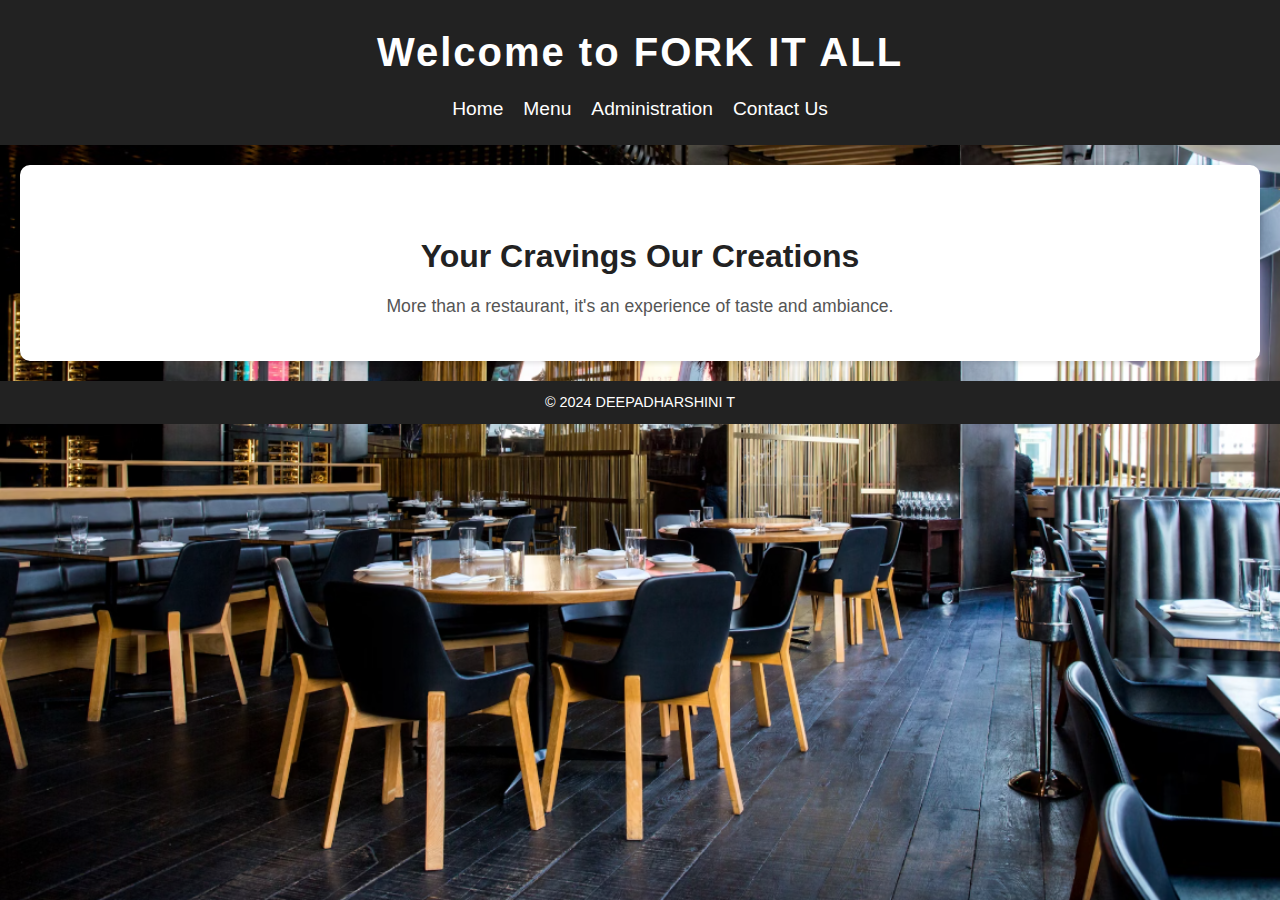
<file: rutu/restweb/static/index.html>
<!DOCTYPE html>
<html lang="en">
<head>
    <meta charset="UTF-8">
    <meta name="viewport" content="width=device-width, initial-scale=1.0">
    <title>FORK IT ALL</title>
    <link rel="stylesheet" href="trial.css">
</head>
<body>
    <header class="banner">
        <h1>Welcome to FORK IT ALL </h1>
        <nav>
            <ul>
                <li><a href="index.html">Home</a></li>
                <li><a href="trial2.html">Menu</a></li>
                <li><a href="trial 3.html">Administration</a></li>
                <li><a href="trial4.html">Contact Us</a></li>
            </ul>
        </nav>
    </header>

    <section class="intro">
        <h2>Your Cravings Our Creations</h2>
        <p>More than a restaurant, it's an experience of taste and ambiance.</p>
    </section>

    <footer>
        <p>© 2024 DEEPADHARSHINI T</p>
    </footer>
</body>
</html>
</file>
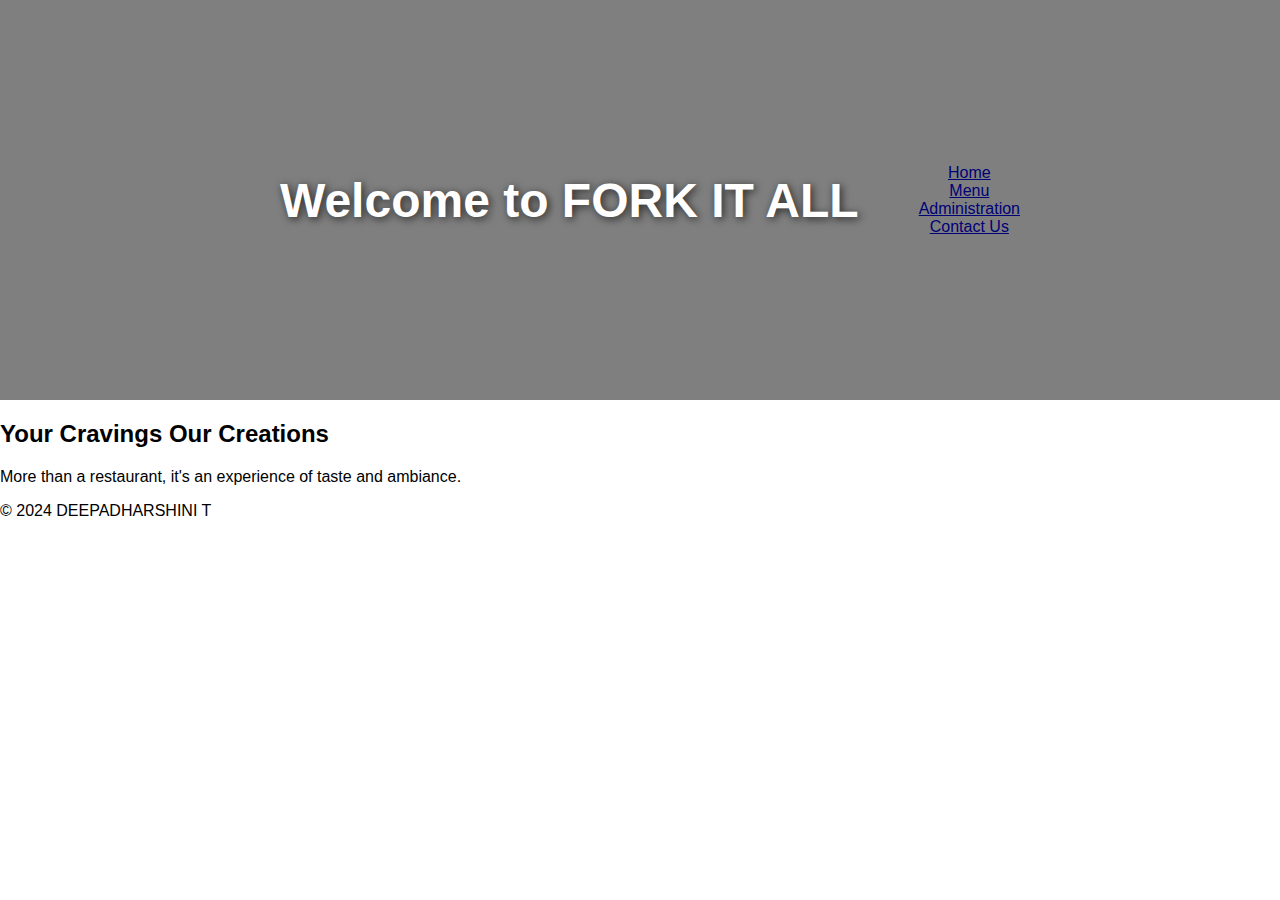
<file: ruturaj/restapp/static/index.html>
<!DOCTYPE html>
<html lang="en">
<head>
    <meta charset="UTF-8">
    <meta name="viewport" content="width=device-width, initial-scale=1.0">
    <title>FORK IT ALL</title>
    <link rel="stylesheet" href="style.css">
</head>
<body>
    <header class="banner">
        <h1>Welcome to FORK IT ALL </h1>
        <nav>
            <ul>
                <li><a href="index.html">Home</a></li>
                <li><a href="menu.html">Menu</a></li>
                <li><a href="administration.html">Administration</a></li>
                <li><a href="contact.html">Contact Us</a></li>
            </ul>
        </nav>
    </header>

    <section class="intro">
        <h2>Your Cravings Our Creations</h2>
        <p>More than a restaurant, it's an experience of taste and ambiance.</p>
    </section>

    <footer>
        <p>© 2024 DEEPADHARSHINI T</p>
    </footer>
</body>
</html>
</file>
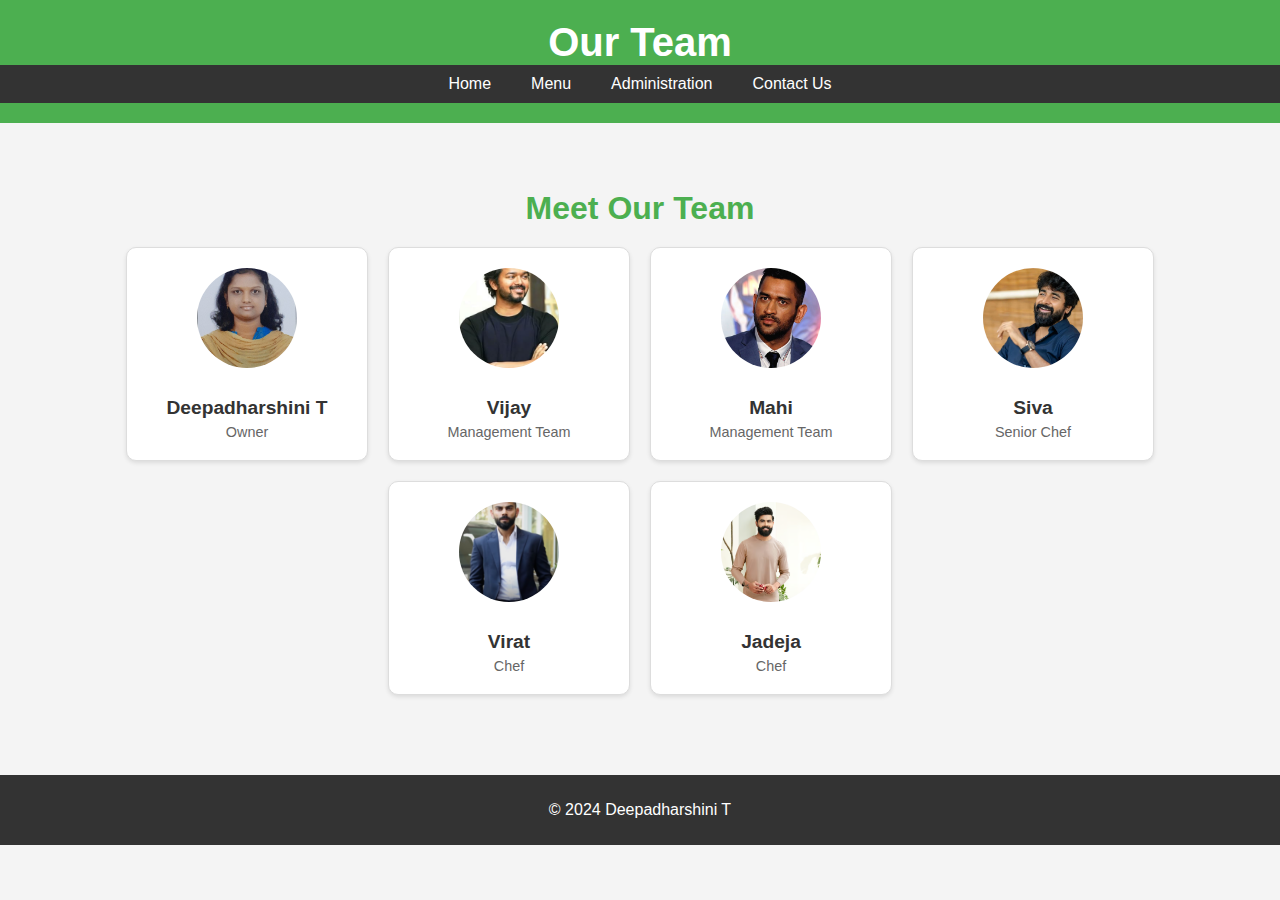
<file: rutu/restweb/static/trial 3.html>
<!DOCTYPE html>
<html lang="en">
<head>
    <meta charset="UTF-8">
    <meta name="viewport" content="width=device-width, initial-scale=1.0">
    <title>Administration</title>
    <style>
        body {
            font-family: Arial, sans-serif;
            margin: 0;
            padding: 0;
            background-color: #f4f4f4;
            color: #333;
        }

        .banner {
            background-color: #4CAF50;
            color: white;
            padding: 20px 0;
            text-align: center;
        }

        .banner h1 {
            margin: 0;
            font-size: 2.5em;
        }

        nav ul {
            list-style: none;
            margin: 0;
            padding: 0;
            display: flex;
            justify-content: center;
            background-color: #333;
        }

        nav ul li {
            margin: 0;
        }

        nav ul li a {
            display: block;
            padding: 10px 20px;
            text-decoration: none;
            color: white;
        }

        nav ul li a:hover {
            background-color: #4CAF50;
        }

        .team {
            padding: 40px 20px;
            text-align: center;
        }

        .team h2 {
            margin-bottom: 20px;
            font-size: 2em;
            color: #4CAF50;
        }

        .team-members {
            display: flex;
            flex-wrap: wrap;
            justify-content: center;
            gap: 20px;
        }

        .member {
            background: white;
            border: 1px solid #ddd;
            border-radius: 10px;
            box-shadow: 0 2px 4px rgba(0, 0, 0, 0.1);
            width: 200px;
            padding: 20px;
            text-align: center;
        }

        .member img {
            width: 100px;
            height: 100px;
            border-radius: 50%;
            object-fit: cover;
            margin-bottom: 15px;
        }

        .member h3, .member h4, .member h5, .member h6 {
            margin: 10px 0 5px;
            font-size: 1.2em;
            color: #333;
        }

        .member p {
            margin: 0;
            font-size: 0.9em;
            color: #666;
        }

        footer {
            text-align: center;
            background-color: #333;
            color: white;
            padding: 10px 0;
            margin-top: 40px;
        }
    </style>
</head>
<body>
    <header class="banner"> 
        <h1>Our Team</h1>
        <nav>
            <ul>
                <li><a href="index.html">Home</a></li>
                <li><a href="trial2.html">Menu</a></li>
                <li><a href="trial 3.html">Administration</a></li>
                <li><a href="trial4.html">Contact Us</a></li>
            </ul>
        </nav>
    </header>

    <section class="team">
        <h2>Meet Our Team</h2>
        <div class="team-members">
            <div class="member">
                <img src="person 1.png" alt="Deepadharshini T">
                <h3>Deepadharshini T</h3>
                <p>Owner</p>
            </div>
            <div class="member">
                <img src="person 2.png" alt="Vijay">
                <h3>Vijay</h3>
                <p>Management Team</p>
            </div>
            <div class="member">
                <img src="person 3.png" alt="Mahi">
                <h3>Mahi</h3>
                <p>Management Team</p>
            </div>
            <div class="member">
                <img src="person 4.png" alt="Siva">
                <h3>Siva</h3>
                <p>Senior Chef</p>
            </div>
            <div class="member">
                <img src="person 5.png" alt="Virat">
                <h3>Virat</h3>
                <p>Chef</p>
            </div>
            <div class="member">
                <img src="person 6.png" alt="Jadeja">
                <h3>Jadeja</h3>
                <p>Chef</p>
            </div>
        </div>
    </section>

    <footer>
        <p>&copy; 2024 Deepadharshini T</p>
    </footer>
</body>
</html>
</file>
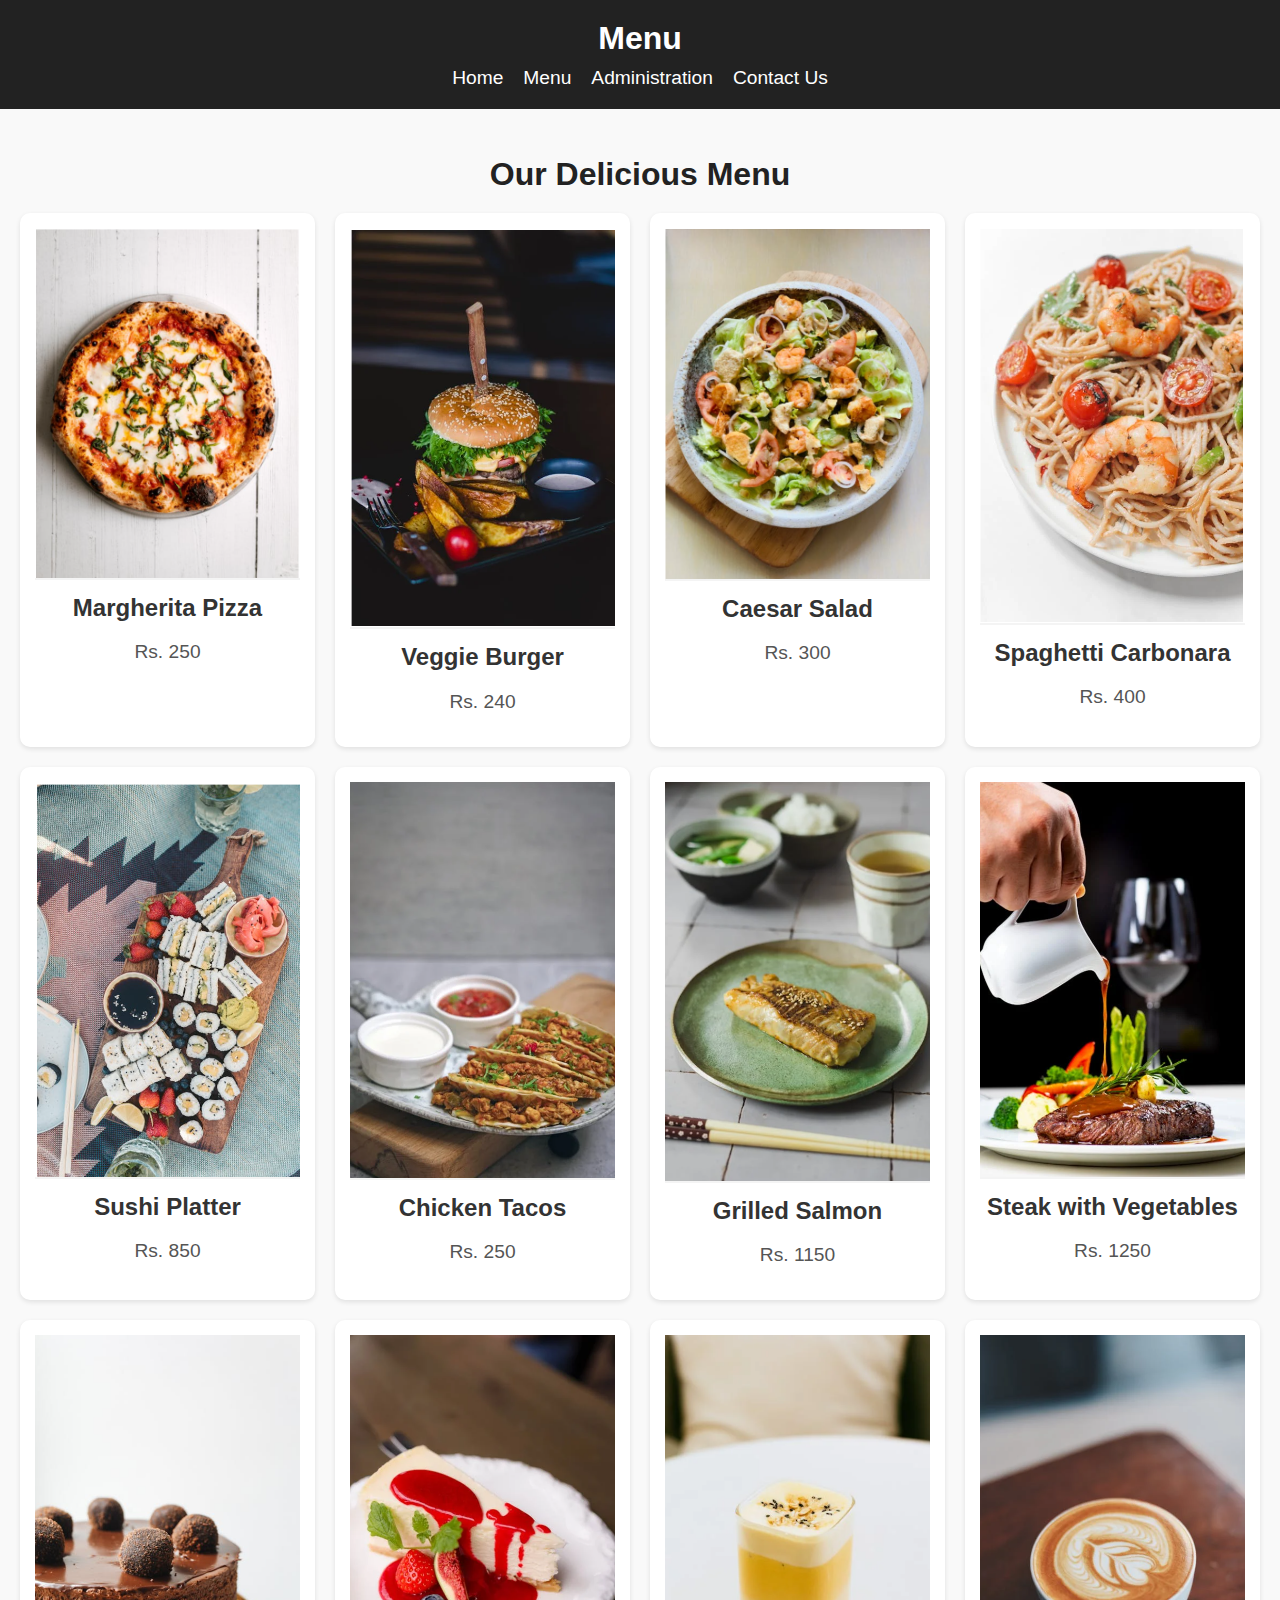
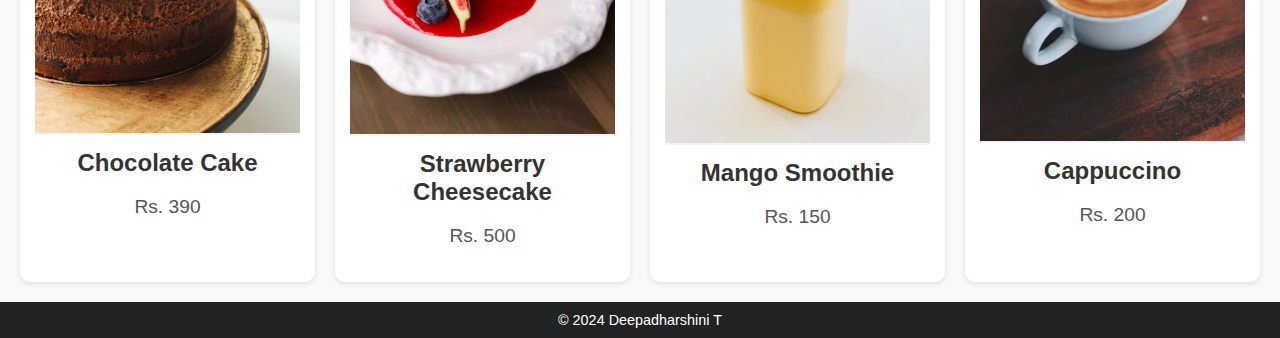
<file: rutu/restweb/static/trial2.html>
<!DOCTYPE html>
<html lang="en">
<head>
    <meta charset="UTF-8">
    <meta name="viewport" content="width=device-width, initial-scale=1.0">
    <title>Menu</title>
    <style>
        body {
            margin: 0;
            font-family: Arial, sans-serif;
            background-color: #f9f9f9;
            color: #333;
        }

        header.banner {
            background-color: #222;
            color: white;
            padding: 20px;
            text-align: center;
        }

        header.banner h1 {
            margin: 0;
        }

        header.banner nav ul {
            list-style: none;
            padding: 0;
            margin: 10px 0 0;
            display: flex;
            justify-content: center;
            gap: 20px;
        }

        header.banner nav ul li {
            display: inline;
        }

        header.banner nav ul li a {
            text-decoration: none;
            color: white;
            font-size: 1.2em;
            transition: color 0.3s;
        }

        header.banner nav ul li a:hover {
            color: #ff6347;
        }

        .menu {
            padding: 20px;
            text-align: center;
        }

        .menu h2 {
            font-size: 2em;
            color: #222;
            margin-bottom: 20px;
        }

        .menu-items {
            display: grid;
            grid-template-columns: repeat(auto-fit, minmax(250px, 1fr));
            gap: 20px;
            padding: 0;
        }

        .item {
            background: white;
            border-radius: 10px;
            box-shadow: 0 2px 5px rgba(0, 0, 0, 0.1);
            overflow: hidden;
            text-align: center;
            padding: 15px;
        }

        .item img {
            max-width: 100%;
            height: auto;
            border-bottom: 2px solid #f4f4f4;
        }

        .item h3 {
            font-size: 1.5em;
            margin: 10px 0;
        }

        .item p {
            font-size: 1.2em;
            color: #555;
        }

        footer {
            background-color: #222;
            color: white;
            text-align: center;
            padding: 10px 0;
            position: relative;
            bottom: 0;
            width: 100%;
        }

        footer p {
            margin: 0;
            font-size: 0.9em;
        }
    </style>
</head>
<body>
    <header class="banner">
        <h1>Menu</h1>
        <nav>
            <ul>
                <li><a href="index.html">Home</a></li>
                <li><a href="trial2.html">Menu</a></li>
                <li><a href="trial 3.html">Administration</a></li>
                <li><a href="trial4.html">Contact Us</a></li>
            </ul>
        </nav>
    </header>

    <section class="menu">
        <h2>Our Delicious Menu</h2>
        <div class="menu-items">
            <div class="item">
                <img src="Margherita Pizza.png" alt="Margherita Pizza">
                <h3>Margherita Pizza</h3>
                <p>Rs. 250</p>
            </div>

            <div class="item">
                <img src="Veggie Burger.png" alt="Veggie Burger">
                <h3>Veggie Burger</h3>
                <p>Rs. 240</p>
            </div>

            <div class="item">
                <img src="Caesar Salad.png" alt="Caesar Salad">
                <h3>Caesar Salad</h3>
                <p>Rs. 300</p>
            </div>

            <div class="item">
                <img src="Spaghetti Carbonara.png" alt="Spaghetti Carbonara">
                <h3>Spaghetti Carbonara</h3>
                <p>Rs. 400</p>
            </div>

            <div class="item">
                <img src="Sushi Platter.png" alt="Sushi Platter">
                <h3>Sushi Platter</h3>
                <p>Rs. 850</p>
            </div>

            <div class="item">
                <img src="Chicken Tacos.png" alt="Chicken Tacos">
                <h3>Chicken Tacos</h3>
                <p>Rs. 250</p>
            </div>

            <div class="item">
                <img src="Grilled Salmon.png" alt="Grilled Salmon">
                <h3>Grilled Salmon</h3>
                <p>Rs. 1150</p>
            </div>

            <div class="item">
                <img src="Steak with Vegetables.png" alt="Steak with Vegetables">
                <h3>Steak with Vegetables</h3>
                <p>Rs. 1250</p>
            </div>

            <div class="item">
                <img src="Chocolate Cake.png" alt="Chocolate Cake">
                <h3>Chocolate Cake</h3>
                <p>Rs. 390</p>
            </div>

            <div class="item">
                <img src="Strawberry Cheesecake.png" alt="Strawberry Cheesecake">
                <h3>Strawberry Cheesecake</h3>
                <p>Rs. 500</p>
            </div>

            <div class="item">
                <img src="Mango Smoothie.png" alt="Mango Smoothie">
                <h3>Mango Smoothie</h3>
                <p>Rs. 150</p>
            </div>

            <div class="item">
                <img src="Cappuccino.png" alt="Cappuccino">
                <h3>Cappuccino</h3>
                <p>Rs. 200</p>
            </div>
        </div>
    </section>

    <footer>
        <p>&copy; 2024 Deepadharshini T</p>
    </footer>
</body>
</html>
</file>
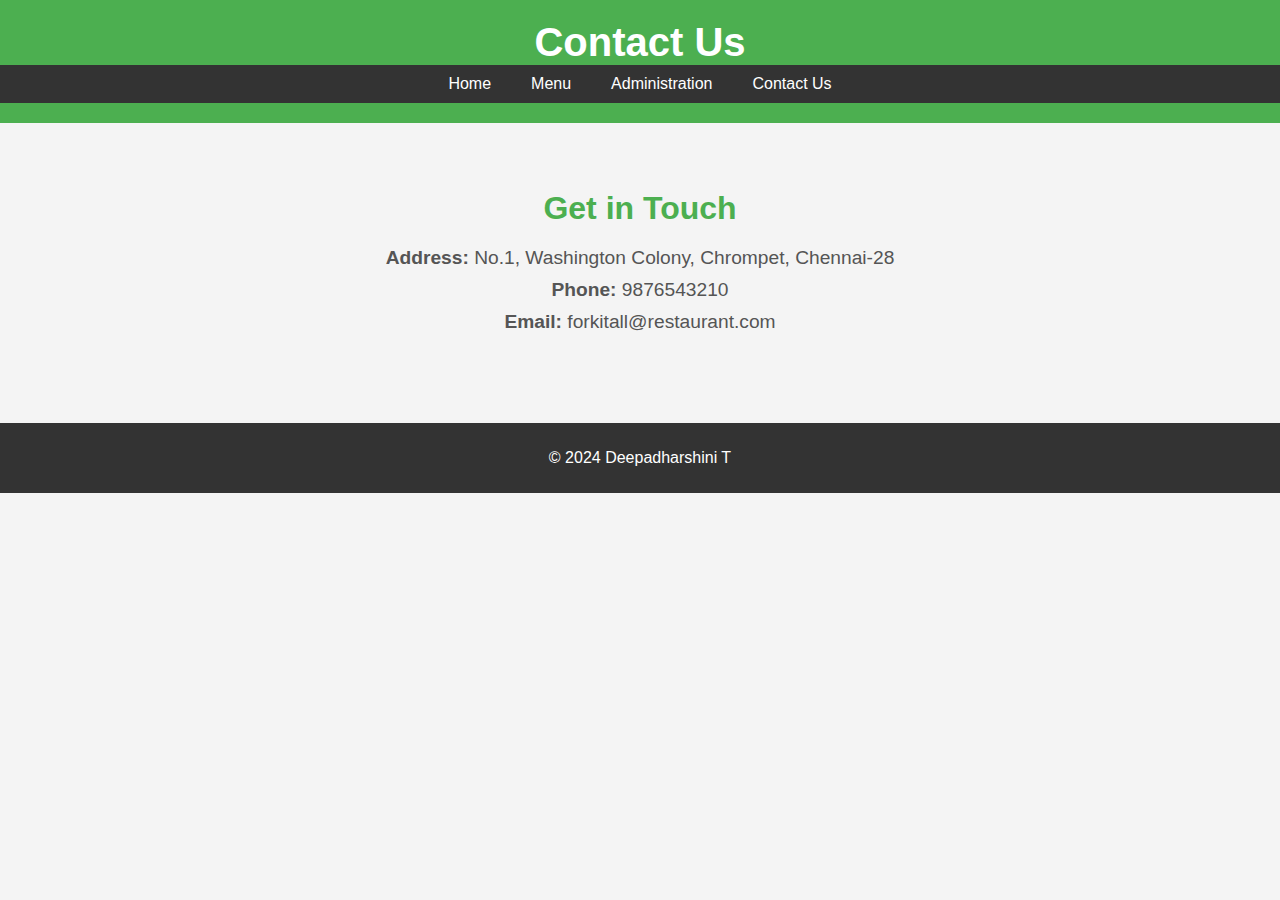
<file: rutu/restweb/static/trial4.html>
<!DOCTYPE html>
<html lang="en">
<head>
    <meta charset="UTF-8">
    <meta name="viewport" content="width=device-width, initial-scale=1.0">
    <title>Contact Us</title>
    <style>
        body {
            font-family: Arial, sans-serif;
            margin: 0;
            padding: 0;
            background-color: #f4f4f4;
            color: #333;
        }

        .banner {
            background-color: #4CAF50;
            color: white;
            padding: 20px 0;
            text-align: center;
        }

        .banner h1 {
            margin: 0;
            font-size: 2.5em;
        }

        nav ul {
            list-style: none;
            margin: 0;
            padding: 0;
            display: flex;
            justify-content: center;
            background-color: #333;
        }

        nav ul li {
            margin: 0;
        }

        nav ul li a {
            display: block;
            padding: 10px 20px;
            text-decoration: none;
            color: white;
        }

        nav ul li a:hover {
            background-color: #4CAF50;
        }

        .contact {
            padding: 40px 20px;
            text-align: center;
        }

        .contact h2 {
            margin-bottom: 20px;
            font-size: 2em;
            color: #4CAF50;
        }

        .contact p {
            font-size: 1.2em;
            margin: 10px 0;
            color: #555;
        }

        footer {
            text-align: center;
            background-color: #333;
            color: white;
            padding: 10px 0;
            margin-top: 40px;
        }
    </style>
</head>
<body>
    <header class="banner">
        <h1>Contact Us</h1>
        <nav>
            <ul>
                <li><a href="index.html">Home</a></li>
                <li><a href="trial2.html">Menu</a></li>
                <li><a href="trial 3.html">Administration</a></li>
                <li><a href="trial4.html">Contact Us</a></li>
            </ul>
        </nav>
    </header>

    <section class="contact">
        <h2>Get in Touch</h2>
        <p><strong>Address:</strong> No.1, Washington Colony, Chrompet, Chennai-28</p>
        <p><strong>Phone:</strong> 9876543210</p>
        <p><strong>Email:</strong> forkitall@restaurant.com</p>
    </section>

    <footer>
        <p>&copy; 2024 Deepadharshini T</p>
    </footer>
</body>
</html>
</file>
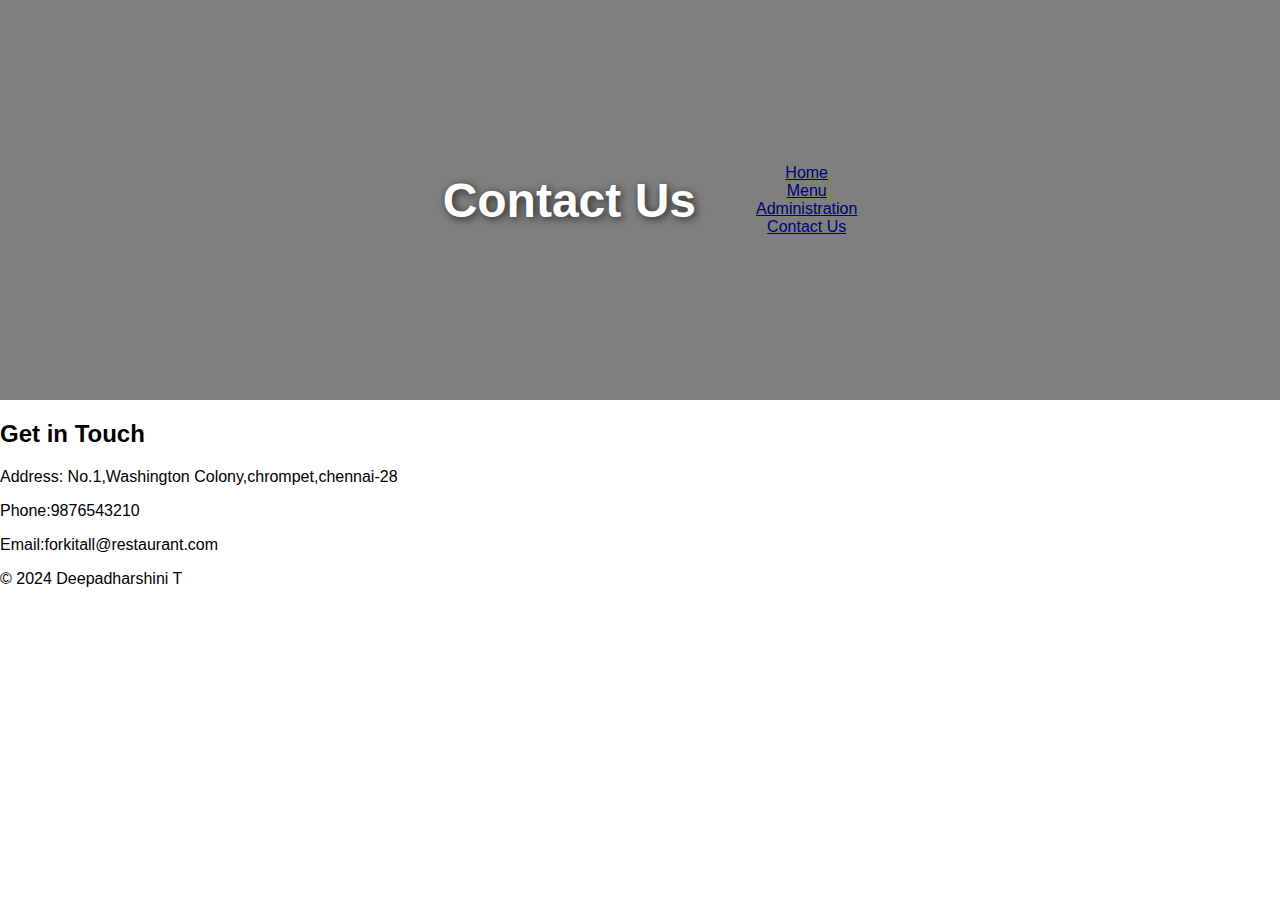
<file: ruturaj/restapp/static/Contact.html>
<Contact html>
<html lang="en">
<head>
    <meta charset="UTF-8">
    <meta name="viewport" content="width=device-width, initial-scale=1.0">
    <title>Contact Us</title>
    <link rel="stylesheet" href="style.css">
</head>
<body>
    <header class="banner">
        <h1>Contact Us</h1>
        <nav>
            <ul>
                <li><a href="index.html">Home</a></li>
                <li><a href="menu.html">Menu</a></li>
                <li><a href="administration.html">Administration</a></li>
                <li><a href="contact.html">Contact Us</a></li>
            </ul>
        </nav>
    </header>

    <section class="contact">
        <h2>Get in Touch</h2>
        <p>Address: No.1,Washington Colony,chrompet,chennai-28</p>
        <p>Phone:9876543210</p>
        <p>Email:forkitall@restaurant.com</p>
    </section>

    <footer>
        <p>© 2024 Deepadharshini T</p>
    </footer>
</body>
</html>
</file>
<file: ruturaj/restapp/static/style.css>
body, html {
    margin: 0;
    padding: 0;
    box-sizing: border-box;
    font-family: Arial, sans-serif;
}

/* Banner Section */
header.banner {
    position: relative;
    width: 100%;
    height: 400px; /* Adjust height as needed */
    background: url('c:\Users\admin\Pictures\Screenshots\Background.png') no-repeat center center/cover;
    display: flex;
    justify-content: center;
    align-items: center;
    text-align: center;
    color: #fff;
    overflow: hidden;
}

/* Banner Overlay (Optional for better text visibility) */
header.banner::before {
    content: '';
    position: absolute;
    top: 0;
    left: 0;
    width: 100%;
    height: 100%;
    background: rgba(0, 0, 0, 0.5); /* Dark overlay with 50% opacity */
    z-index: 1;
}

/* Banner Text */
header.banner h1 {
    font-size: 3rem; /* Adjust for the desired heading size */
    z-index: 2; /* Ensures text appears above overlay */
    margin: 0;
    padding: 0 20px;
    text-shadow: 2px 2px 8px rgba(0, 0, 0, 0.7); /* Adds depth to text */
}

/* Banner Responsiveness */
@media (max-width: 768px) {
    header.banner {
        height: 300px;
    }
    header.banner h1 {
        font-size: 2rem;
    }
}
</file>
<file: rutu/restweb/static/trial.css>
/* General Reset */
body {
    margin: 0;
    padding: 0;
    font-family: Arial, sans-serif;
    line-height: 1.6;
    color: #333;
    background-image: url('Background.png'); /* Replace with your image file path */
    background-size: cover; /* Ensures the image covers the entire screen */
    background-position: center; /* Centers the image */
    background-attachment: fixed; /* Makes the background fixed on scroll */
    background-repeat: no-repeat; /* Prevents repeating of the image */
}

/* Header Styling */
header.banner {
    background-color: #222;
    color: white;
    padding: 20px 10px;
    text-align: center;
}

header.banner h1 {
    margin: 0;
    font-size: 2.5em;
    letter-spacing: 2px;
}

header.banner nav ul {
    list-style: none;
    padding: 0;
    margin: 10px 0 0;
    display: flex;
    justify-content: center;
    gap: 20px;
}

header.banner nav ul li {
    display: inline;
}

header.banner nav ul li a {
    text-decoration: none;
    color: white;
    font-size: 1.2em;
    transition: color 0.3s;
}

header.banner nav ul li a:hover {
    color: #ff6347;
}

/* Intro Section */
section.intro {
    padding: 40px 20px;
    text-align: center;
    background-color: #fff;
    box-shadow: 0 2px 5px rgba(0, 0, 0, 0.1);
    margin: 20px;
    border-radius: 10px;
}

section.intro h2 {
    font-size: 2em;
    color: #222;
    margin-bottom: 10px;
}

section.intro p {
    font-size: 1.1em;
    color: #555;
    margin: 0;
}

/* Footer Styling */
footer {
    text-align: center;
    padding: 10px 0;
    background-color: #222;
    color: white;
    position: relative;
    bottom: 0;
    width: 100%;
}

footer p {
    margin: 0;
    font-size: 0.9em;
}

/* Responsive Design */
@media (max-width: 768px) {
    header.banner nav ul {
        flex-direction: column;
        gap: 10px;
    }

    section.intro {
        margin: 10px;
    }
}
</file>
